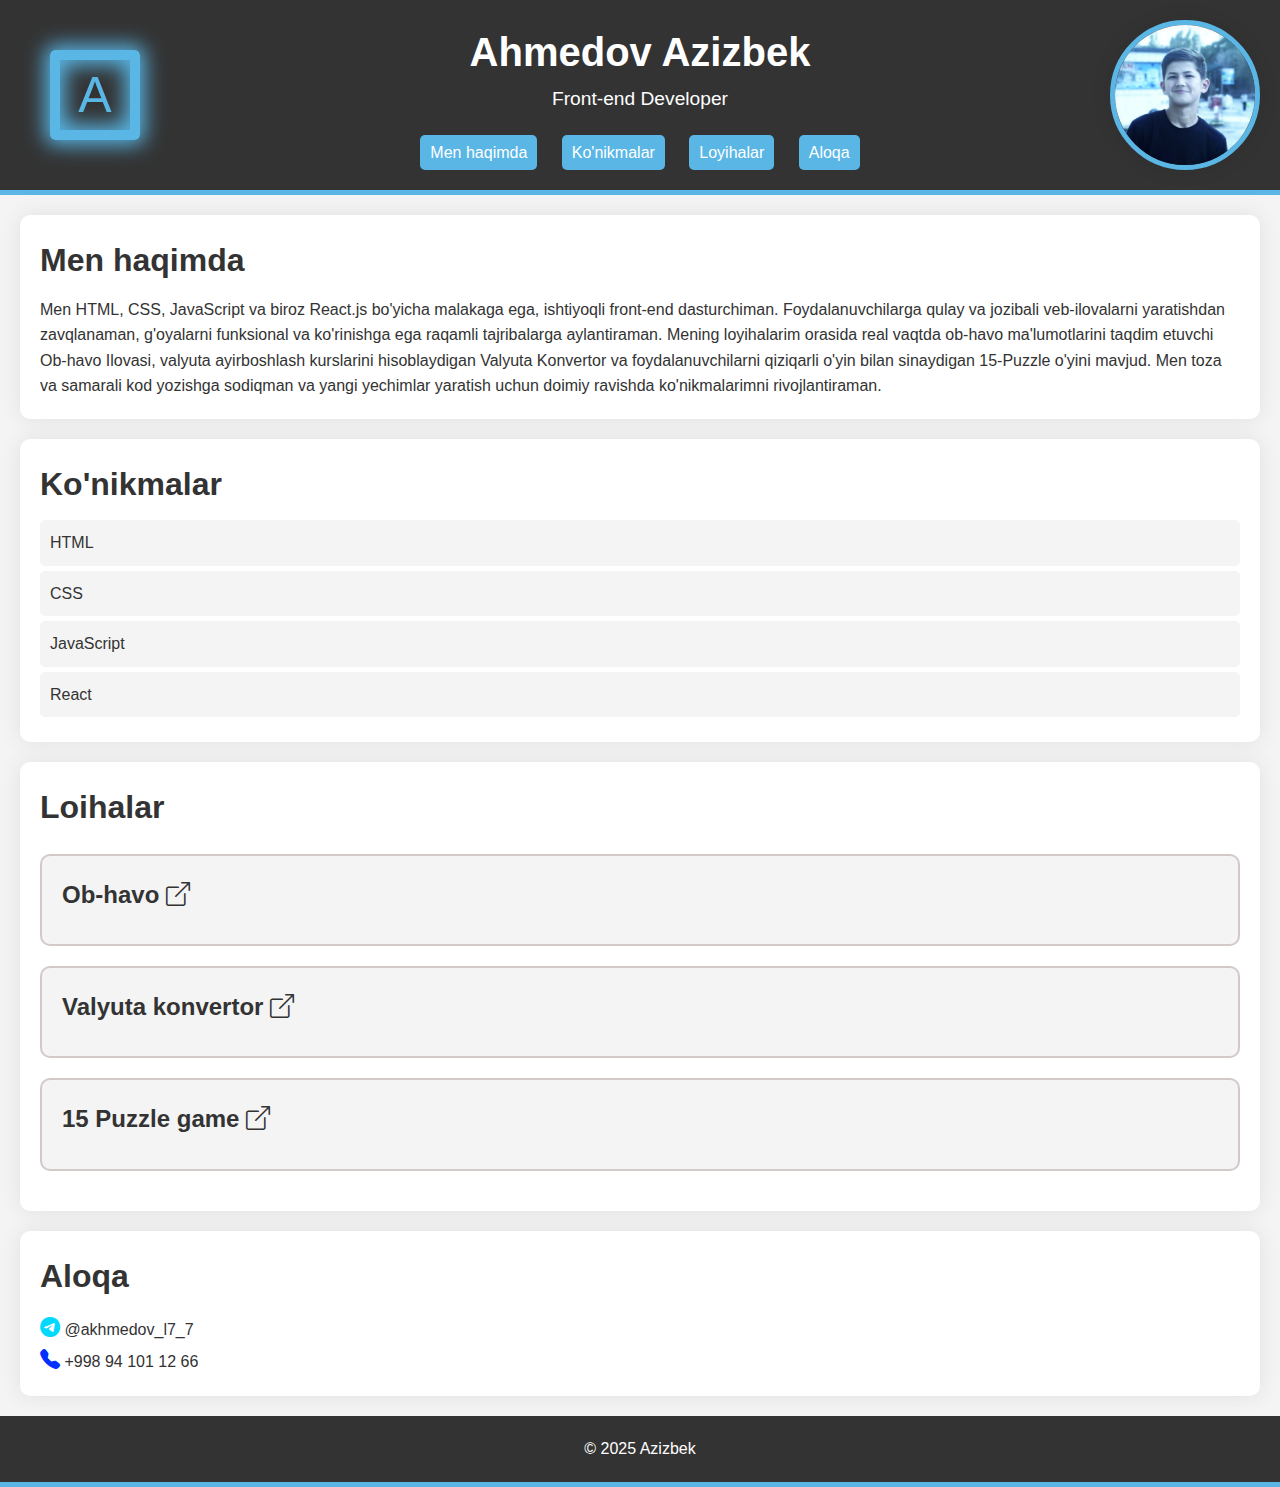
<file: index.html>
<!DOCTYPE html>
<html lang="en">
<head>
    <meta charset="UTF-8">
    <meta name="viewport" content="width=device-width, initial-scale=1.0">
    <title>Ahmedov Azizbek</title>
    <link rel="stylesheet" href="./style.css">
    <link rel="stylesheet" href="https://cdn.jsdelivr.net/npm/bootstrap-icons@1.13.1/font/bootstrap-icons.min.css">
</head>
<body>
    <header>
        <h1>Ahmedov Azizbek</h1>
        <p>Front-end Developer</p>
        <nav>
            <a href="#about">Men haqimda</a>
            <a href="#skills">Ko'nikmalar</a>
            <a href="#projects">Loyihalar</a>
            <a href="#contact">Aloqa</a>
        </nav>
        <img src="./azizbek.jpg" alt="Ahmedov Azizbek">
        <div class="container">
            <div class="box">A</div>
        </div>
    </header>

    <main>
        <section id="about" class="about">
            <h2>Men haqimda</h2>
            <p>
                Men HTML, CSS, JavaScript va biroz React.js bo'yicha malakaga ega, 
                ishtiyoqli front-end dasturchiman. Foydalanuvchilarga qulay va 
                jozibali veb-ilovalarni yaratishdan zavqlanaman, g'oyalarni funksional 
                va ko'rinishga ega raqamli tajribalarga aylantiraman. Mening 
                loyihalarim orasida real vaqtda ob-havo ma'lumotlarini taqdim 
                etuvchi Ob-havo Ilovasi, valyuta ayirboshlash kurslarini hisoblaydigan 
                Valyuta Konvertor va foydalanuvchilarni qiziqarli o'yin bilan sinaydigan 
                15-Puzzle o'yini mavjud. Men toza va samarali kod yozishga sodiqman va 
                yangi yechimlar yaratish uchun doimiy ravishda ko'nikmalarimni rivojlantiraman.
            </p>
        </section>

        <section id="skills" class="skills">
            <h2>Ko'nikmalar</h2>
            <ul>
                <li>HTML</li>
                <li>CSS</li>
                <li>JavaScript</li>
                <li>React</li>
            </ul>
        </section>

        <section id="projects" class="projects">
            <h2>Loihalar</h2>
            <div class="project">
                <h3><a href="./weather.html" target="_blank">Ob-havo <i class="bi bi-box-arrow-up-right"></i></a></h3>
            </div>
            <div class="project">
                <h3><a href="./valute.html" target="_blank">Valyuta konvertor <i class="bi bi-box-arrow-up-right"></i></a></h3>
            </div>
            <div class="project">
                <h3><a href="./16game.html" target="_blank">15 Puzzle game <i class="bi bi-box-arrow-up-right"></i></a></h3>
            </div>
        </section>

        <section id="contact" class="contact">
            <h2>Aloqa</h2>
            <i class="bi bi-telegram" style="color: #02d9ff; font-size: 20px;"></i>
            <a href="https://t.me/akhmedov_l7_7" target="_blank">@akhmedov_l7_7</a>
            <br>
            <i class="bi bi-telephone-fill" style="color: #0230ff; font-size: 20px;"></i> 
            <a href="tel:+998 50 587 08 03">+998 94 101 12 66</a>
        </section>
    </main>

    <footer>
        <p>&copy; 2025 Azizbek</p>
    </footer>
</body>
</html>
</file>
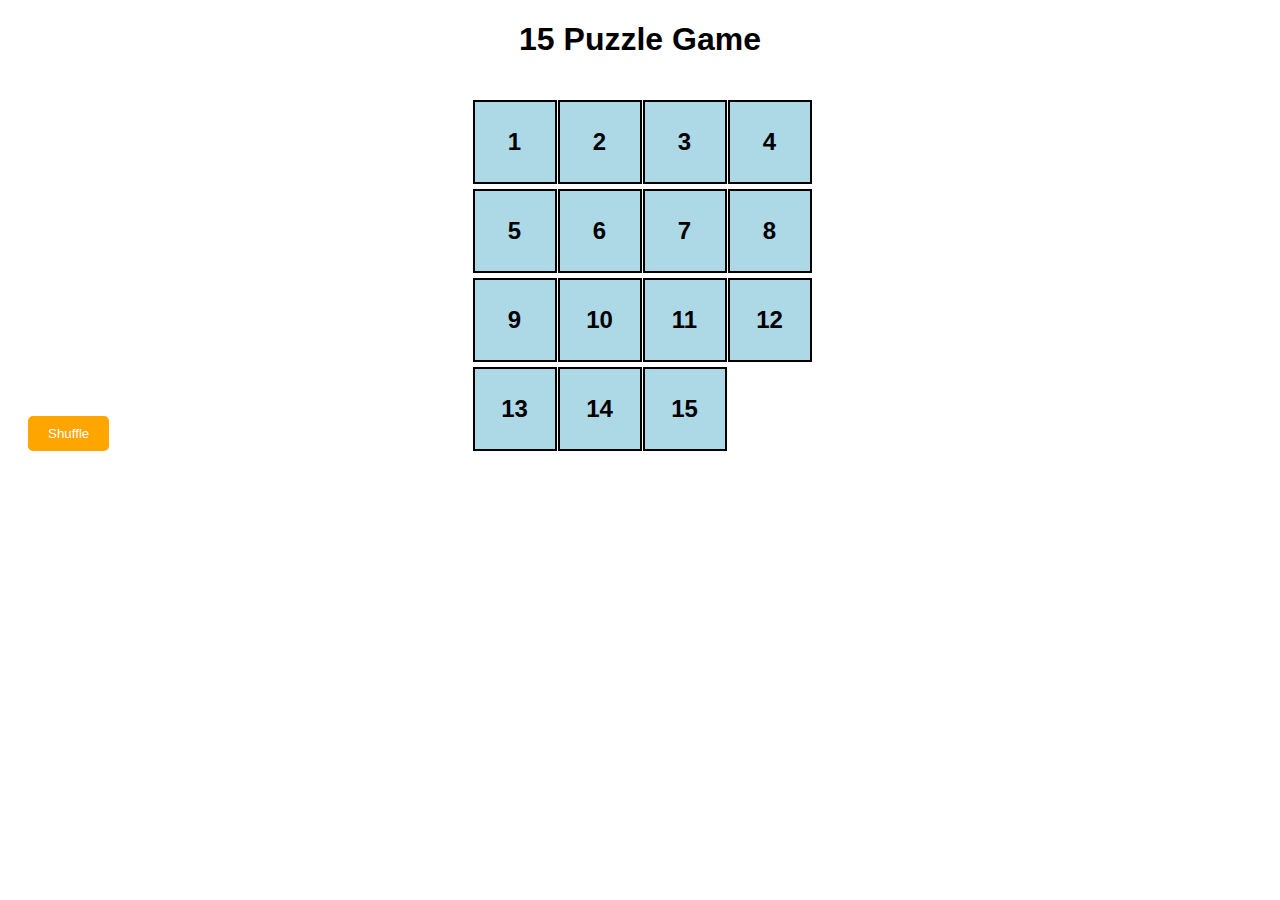
<file: 16game.html>
<!DOCTYPE html>
<html lang="en">

<head>
    <meta charset="UTF-8">
    <meta name="viewport" content="width=device-width, initial-scale=1.0">
    <title>15 Puzzle Game</title>
    <style>

        @media only screen and (max-width: 768px) {
            button {
                position: static !important;
                display:block;
                margin-top: 70px  !important;
                margin-left: auto;
                margin-right: auto;
                width: 50%;
            }
        }

        body {
            text-align: center;
            font-family: Arial, sans-serif;
            position: relative;
        }

        button {
            position: absolute;
            bottom: 0;
            left: 20px;
            padding: 10px 20px;
            border-radius: 5px;
            border: none;
            background-color: orange;
            color: #fff;
        }

        .container {
            display: inline-grid;
            grid-template-columns: repeat(4, 80px);
            gap: 5px;
            margin-top: 20px;
            position: relative;
        }

        .tile {
            width: 80px;
            height: 80px;
            font-size: 24px;
            font-weight: bold;
            display: flex;
            align-items: center;
            justify-content: center;
            border: 2px solid #000;
            cursor: pointer;
            background: lightblue;
            transition: transform 0.3s ease-in-out;
        }

        .empty {
            background: #fff;
            border: none;
            cursor: default;
        }
    </style>
</head>

<body>
    <h1>15 Puzzle Game</h1>
    <div class="container" id="puzzle"></div>
    <button onclick="shuffleTiles()">Shuffle</button>
    <script>
        const puzzle = document.getElementById("puzzle");
        let tiles = [];

        function createTiles() {
            let numbers = [...Array(15).keys()].map(n => n + 1).concat(null);
            puzzle.innerHTML = "";
            numbers.forEach(num => {
                const tile = document.createElement("div");
                tile.className = num ? "tile" : "tile empty";
                tile.textContent = num || "";
                tile.addEventListener("click", () => moveTile(tile));
                tiles.push(tile);
                puzzle.appendChild(tile);
            });
        }

        function shuffleTiles() {
            let numbers = [...Array(15).keys()].map(n => n + 1).concat(null);

            do { 
                numbers.sort(() => Math.random() - 0.5); 
            } while (!isSolvable(numbers));

            tiles.forEach((tile, i) => {
                tile.textContent = numbers[i] || "";
                tile.className = numbers[i] ? "tile" : "tile empty";
            });
        }

        function moveTile(tile) {
            let emptyTile = document.querySelector(".empty");
            let tileIndex = tiles.indexOf(tile);
            let emptyIndex = tiles.indexOf(emptyTile);
            let validMoves = [emptyIndex - 1, emptyIndex + 1, emptyIndex - 4, emptyIndex + 4];
            
            if (validMoves.includes(tileIndex)) {
                let tileRect = tile.getBoundingClientRect();
                let emptyRect = emptyTile.getBoundingClientRect();

                tile.style.transition = "transform 0.3s ease";
                tile.style.transform = `translate(${emptyRect.left - tileRect.left}px, ${emptyRect.top - tileRect.top}px)`;

                setTimeout(() => {
                    tile.style.transition = "none";
                    tile.style.transform = "";
                    [tile.textContent, emptyTile.textContent] = [emptyTile.textContent, tile.textContent];
                    [tile.className, emptyTile.className] = [emptyTile.className, tile.className];
                    checkWin();
                }, 300);
            }
        }

        function checkWin() {
            let winState = [...Array(15).keys()].map(n => (n + 1).toString()).concat("");
            if (tiles.map(tile => tile.textContent).join() === winState.join()) {
                setTimeout(() => alert("Tabriklaymiz! Siz yutdingiz!"), 100);
            }
        }

        function isSolvable(numbers) {
            let inversions = numbers.filter(n => n).map((n, i, arr) => arr.slice(i + 1).filter(m => m && m < n).length).reduce((a, b) => a + b, 0);
            return inversions % 2 === 0;
        }

        createTiles();
    </script>
</body>

</html>
</file>
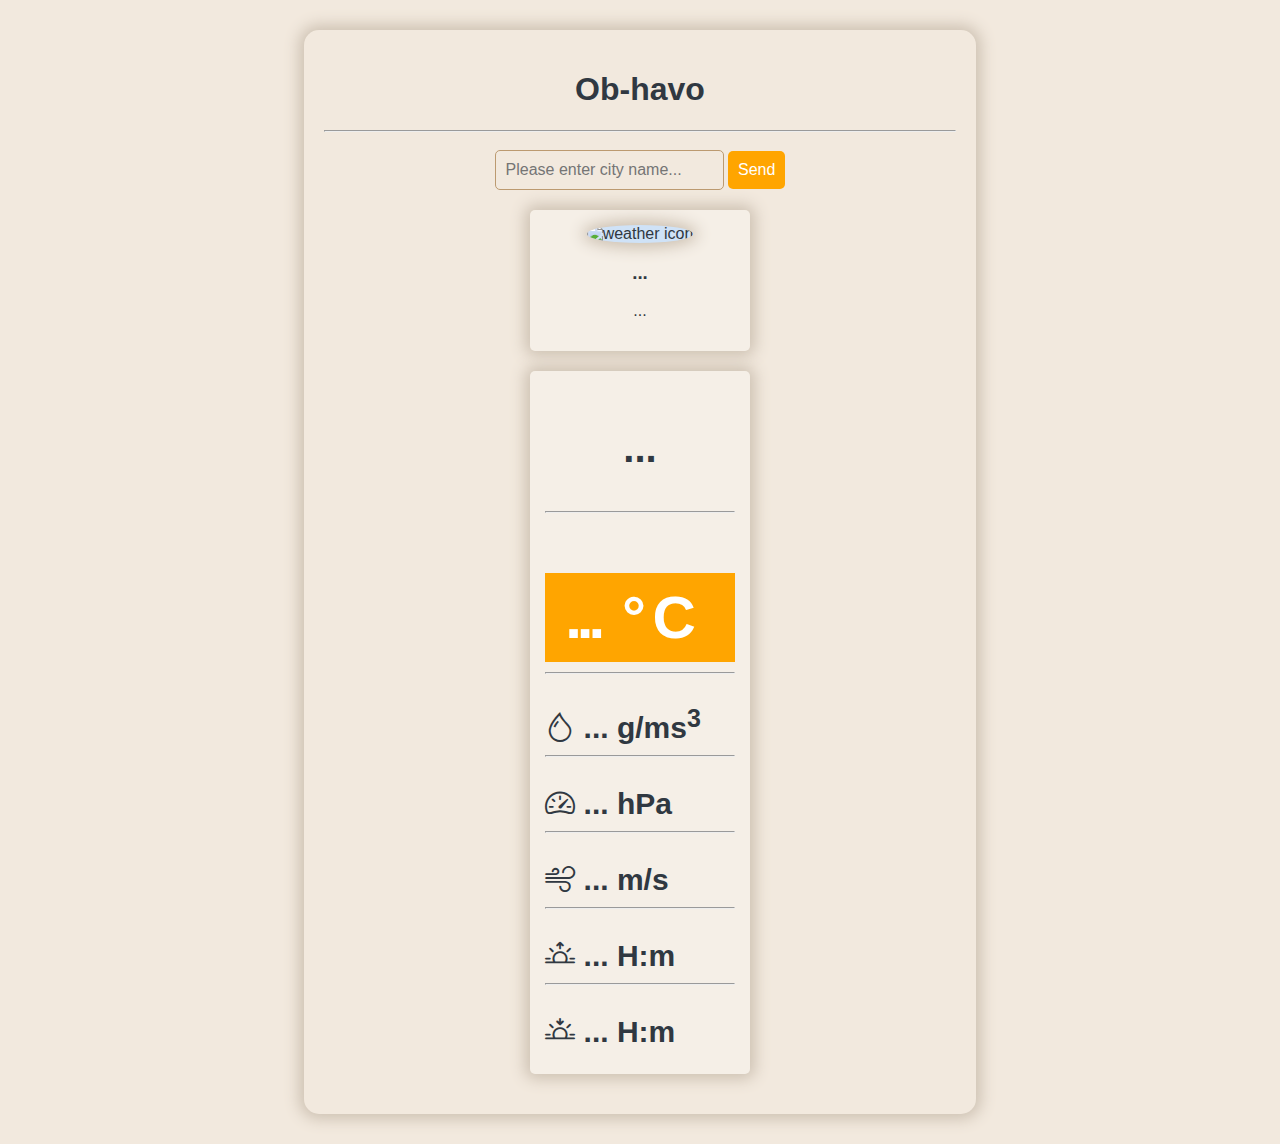
<file: weather.html>
<!DOCTYPE html>
<html lang="en">
<head>
    <meta charset="UTF-8">
    <meta name="viewport" content="width=device-width, initial-scale=1.0">
    <title>Weather</title>

    <link rel="stylesheet" href="https://cdn.jsdelivr.net/npm/bootstrap-icons@1.8.1/font/bootstrap-icons.css">

    <style>
        * {
            font-family: Arial, sans-serif;
            color: #303841;
        }

        body {
            /* background: linear-gradient(to right, #f6f4db, #ecf6d7); */
            background-color: #f2e9de;
        }

        .container {
            width: 50%;
            height: auto;
            margin: 30px auto;
            background-color: #f2e9de;
            text-align: center;
            padding: 20px;
            box-shadow: 0 0 15px 5px #cdc1b2;
            border-radius: 15px;
            border: none
        }

        .student img {
            width: 150px;
            height: 150px;
            border-radius: 50%;
            box-shadow: 0 0 15px 5px #cdc1b2;
        }

        .student .name {
            font-weight: bold;
            font-size: 25px;
            margin: 20px;
        }

        .input input {
            background-color: transparent;
            padding: 10px;
            border-radius: 5px;
            font-size: 1rem;
            border: 1px solid #bc9a70;
            margin-top: 10px;
        }

        .input .btn {
            padding: 10px;
            border-radius: 5px;
            font-size: 1rem;
            border: none;
            background-color: orange;
            color: white;
        }

        .weather-card {
            background: #f5efe7;
            padding: 15px;
            border-radius: 5px;
            box-shadow: 0 0 15px 5px #cdc1b2;
            margin: 20px auto;
            text-align: left;
            width: 30%;
        }

        .country_name {
            background: #f5efe7;
            padding: 15px;
            border-radius: 5px;
            box-shadow: 0 0 15px 5px #cdc1b2;
            margin: 20px auto;
            text-align: center;
            width: 30%;
        }

        @media screen and (max-width: 768px) {
            .country_name, .weather-card {
                width: 70%;
                margin: 10px auto;
            }

            .container {
                width: 90%;
            }
        }

        .weather-card p {
            font-size: 30px;
            font-weight: bold;
            font-family: Arial, Helvetica, sans-serif;
            margin-bottom: 10px;
        }

        .city {
            text-align: center;
            font-size: 40px;
        }

        #image {
            padding: 0;
            margin: 0;
            box-shadow: 0 0 15px 5px #cdc1b2;
            border-radius: 50%;
            background-color: #cfe2f7;
        }

        .std {
            font-weight: bold;
            letter-spacing: 2px;
        }

        #degree, #d {
            font-size: 60px;
            background-color: orange;
            color: white;
            padding: 10px;
            letter-spacing: -5px;
        }

    </style>
</head>
<body>
    <div class="container">
        <div class="student">
            <h1>Ob-havo</h1>
        </div>
        <hr>
        <div class="input">
            <input id="input" type="text" placeholder="Please enter city name...">
            <button id="btn" class="btn">Send</button>
        </div>
        <div class="country_name">
            <img id="image" alt="weather icon">
            <h3 id="country"> ... </h3>
            <p id="clear"> ... </p>
        </div>
        <div class="weather-card">
            <h3 class="city"><span id="city"> ... </span></h3>
            <hr>
            <p id="d"><span id="degree"> ... </span>&deg; C</p>
            <hr>
            <p><i class="bi bi-droplet"></i> <span id="humidity"> ... </span> g/ms<sup>3</sup></p>
            <hr>
            <p><i class="bi bi-speedometer2"> </i><span id="pressure"> ... </span> hPa</p>
            <hr>
            <p><i class="bi bi-wind"></i> <span id="wind"> ... </span> m/s</p>
            <hr>
            <p><i class="bi bi-sunrise"></i> <span id="sunrise"> ... </span> H:m</p>
            <hr>
            <p><i class="bi bi-sunset"></i> <span id="sunset"> ... </span> H:m</p>
        </div>
    </div>

    <script>
        let city = document.getElementById("city");
        let degree = document.getElementById("degree");
        let humidity = document.getElementById("humidity");
        let pressure = document.getElementById("pressure");
        let wind = document.getElementById("wind");
        let sunr = document.getElementById("sunrise");
        let suns = document.getElementById("sunset");
        let image = document.getElementById("image");
        let clear = document.getElementById("clear");
        let state = document.getElementById("country");
        let input = document.getElementById("input");
        let btn = document.getElementById("btn");

        // let std = document.getElementById("student");
        // std.setAttribute('src', pic);

        function getCelcius(data) {
            return Math.round(parseFloat(data) - 273.15);
        }

        function getHour(time) {
            let hour = new Date(time * 1000).getHours();
            return adjustTime(parseInt(hour));
        }

        function getMinute(time) {
            let min = new Date(time * 1000).getMinutes();
            return adjustTime(parseInt(min));
        }

        function adjustTime(time) {
            return time < 10 ? "0" + time : time;
        }

        input.addEventListener('focusin', () => {
            input.style.border = "1px solid #bc9a70";
        });

        async function weather() {

            let place = "xonqa"
            if (input.value != "") {
                place = input.value;
            }

            const url = `https://api.openweathermap.org/data/2.5/weather?q=${place}&appid=81a5d39de1b847d6a3b7fbc04912b1f4`;
            let weatherData = await fetch(url);

            if (weatherData.status == "404" || weatherData.status == "400") {
                input.style.border = "2px solid red";
                return;
            }

            let weather = await weatherData.json();

            if (weather.cod) {
                degree.textContent = getCelcius(weather.main.temp);
                city.textContent = weather.name;
                humidity.textContent = weather.main.humidity;
                pressure.textContent = weather.main.pressure;
                clear.textContent = weather.weather[0].description;

                let icon = weather.weather[0].icon;
                image.setAttribute('src', `http://openweathermap.org/img/wn/${icon}@4x.png`);

                wind.textContent = weather.wind.speed;

                let { country, sunrise, sunset } = weather.sys;

                state.textContent = country;

                let riseHour = getHour(sunrise);
                let setHour = getHour(sunset);
                let riseMin = getMinute(sunrise);
                let setMin = getMinute(sunset);

                sunr.textContent = `${riseHour}:${riseMin}`;
                suns.textContent = `${setHour}:${setMin}`;
            }
        }

        btn.addEventListener('click', weather);
        window.onload = weather;
        // document.addEventListener("DOMContentLoaded", weather);

    </script>
</body>
</html>
</file>
<file: style.css>
* {
    margin: 0;
    padding: 0;
    box-sizing: border-box;
}

@media only screen and (max-width: 768px) {
  header {
    display: block;
    position: static !important;
  }

  img {
    display: block;
    position: static !important;
    margin: 10px auto;
  }

  nav {
    text-align: center;
  }

  nav a {
    display: block;
    width: 50%;
    margin: 5px auto !important;
  }

  .container {
    display: block;
    position: static !important;
    margin: 10px auto !important;
  }

  .box {
    margin: 15px auto !important;
  }
}

html {
    scroll-behavior: smooth;
}

body {
    font-family: Arial, Helvetica, sans-serif;
    background-color: #f4f4f4;
    color: #333;
    line-height: 1.6;
}

header, footer {
    background-color: #333;
    color: white;
    text-align: center;
    border-bottom: 5px solid #59B6E5;
    padding: 20px;
    position: relative;
}

img {
    width: 150px;
    height: 150px;
    border-radius: 50%;
    border: 5px solid #59B6E5;
    box-shadow: 0 0 20px rgba(0, 0, 0, 0.1);
    position: absolute;
    top: 20px;
    right: 20px;
    transition: transform 0.1s ease-in-out;
}

img:hover {
    transform: scale(1.1);
}

a {
    color: #333;
    text-decoration: none;
}

a:hover {
    color: #32a1d9
}

header h1 {
    font-size: 2.5rem;
    animation: faded 1s ease-in-out;
}

@keyframes faded {
    from {opacity: 0; transform: translateX(-15px) translateY(-15px);}
    to {opacity: 1; transform: translateX(0) translateY(0);}
}

header p {
    font-size: 1.2rem;
    animation: fadeInP .5s ease-in-out;
}

@keyframes fadeInP {
    from {opacity: 0; transform: translateX(15px) translateY(15px);}
    to {opacity: 1; transform: translateX(0) translateY(0);}
}

nav {
    margin-top: 20px;
}

nav a {
    display: inline-block;
    color: #fff;
    text-decoration: none;
    background-color: #59B6E5;
    padding: 5px 10px;
    border-radius: 5px;
    margin: 0 10px;
}

nav a:hover {
    background-color: #32a1d9;
    color: white;
}

.about, .skills, .projects, .contact {
    background-color: #fff;
    margin: 20px;
    padding: 20px;
    border-radius: 10px;
    box-shadow: 0 0 20px #e0e0e1;
}

h2 {
    font-size: 2rem;
    margin-bottom: 10px;
    color: #333;
}

.skills ul {
    list-style: none;
}

.skills li {
    background-color: #f4f4f4;
    padding: 10px;
    border-radius: 5px;
    margin: 5px 0;
}

.skills li:hover {
    background-color: #edecec;
}

.project {
    padding: 20px;
    background-color: #f4f4f4;
    margin: 20px 0;
    border-radius: 10px;
    border: 2px solid #c5b7b7b5
}

h3 {
    font-size: 1.5rem;
    margin-bottom: 10px;
    color: #333;
}

.contact form input,
.contact form textarea {
    display: block;
    width: 30%;
    padding: 10px;
    margin: 10px 0;
    border: 1px solid #ccc;
    border-radius: 5px;
}

.contact form textarea {
    resize: vertical;
    height: 10rem;
}

.contact form button {
    display: block;
    padding: 10px 20px;
    background-color: #59B6E5;
    color: #fff;
    border: none;
    border-radius: 5px;
    cursor: pointer;
}

/* animation */

* {
    margin: 0;
    padding: 0;
    box-sizing: border-box;
}

.container {
    position: absolute;
    top: 50px;
    left: 50px;
    /* perspective: 1000px; */
}

.box {
    width: 90px;
    height: 90px;
    background-color: transparent;
    border-radius: 5px;
    border: 10px solid #59B6E5;
    box-shadow: 0 0 20px 5px #59B6E5, 0 0 20px 5px #59B6E5 inset;
    color: #59B6E5;
    font-size: 50px;
    display: flex;
    justify-content: center;
    align-items: center;
    animation: 2s spin ease-in-out infinite;
}

@keyframes spin {
    0% {
        transform: rotateX(0) rotateY(0) rotateZ(0);
    }

    33% {
        transform: rotateX(180deg) rotateY(0) rotateZ(0);
    }

    66% {
        transform: rotateX(180deg) rotateY(180deg) rotateZ(0);
    }

    100%{
        transform: rotateX(180deg) rotateY(180deg) rotateZ(180deg);
    }
}
</file>
